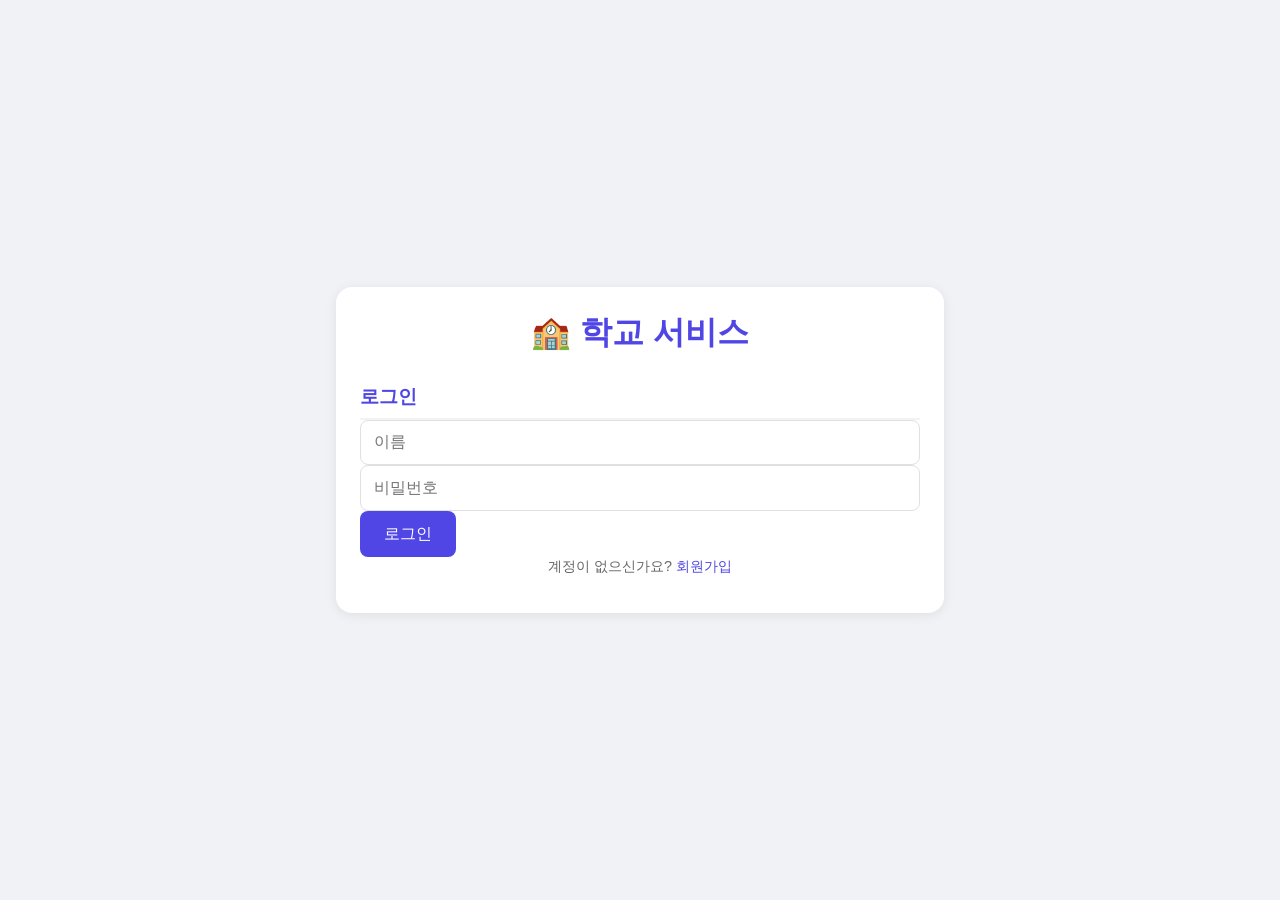
<file: index.html>
<!DOCTYPE html>
<html lang="ko">
<head>
    <meta charset="UTF-8">
    <meta name="viewport" content="width=device-width, initial-scale=1.0">
    <title>학교 서비스</title>
    <link rel="stylesheet" href="style.css">
</head>
<body>
    <nav>
        <span id="nav-username"></span>
        <span id="nav-points"></span>
        <button onclick="Auth.logout()">로그아웃</button>
    </nav>

    <div class="container">
        <!-- 공지사항 -->
        <div class="card">
            <h2>📢 공지사항</h2>
            <div id="notices"></div>
        </div>

        <!-- 포인트 현황 -->
        <div class="card">
            <h2>💰 내 포인트</h2>
            <div id="point-balance" class="point-display"></div>
            <h3>포인트 내역</h3>
            <div id="point-logs"></div>
        </div>

        <!-- 상품 목록 -->
        <div class="card">
            <h2>🛍️ 상품 목록</h2>
            <div id="items"></div>
        </div>

        <!-- 제작 요청 -->
        <div class="card">
            <h2>📝 제작 요청</h2>
            <input type="text" id="req-title" placeholder="요청 제목" />
            <textarea id="req-desc" placeholder="요청 내용"></textarea>
            <button onclick="createRequest()">요청하기</button>
            <p id="req-message"></p>
        </div>
    </div>

    <script src="api.js"></script>
    <script>
        // 로그인 체크
        if (!Auth.isLoggedIn()) window.location.href = 'login.html';
        const user = Auth.getUser();
        if (user.role === 'admin') window.location.href = 'admin.html';

        // 페이지 로드
        window.onload = async () => {
            document.getElementById('nav-username').textContent = `👤 ${user.username}`;

            // 내 정보
            const me = await API.me();
            document.getElementById('nav-points').textContent = `💰 ${me.point_balance}P`;
            document.getElementById('point-balance').textContent = `${me.point_balance} 포인트`;

            // 공지사항
            const notices = await API.getNotices();
            document.getElementById('notices').innerHTML = notices.map(n => `
                <div class="notice ${n.is_pinned ? 'pinned' : ''}">
                    ${n.is_pinned ? '📌' : ''} <strong>${n.title}</strong>
                    <p>${n.content}</p>
                </div>
            `).join('') || '<p>공지사항이 없습니다.</p>';

            // 상품 목록
            const items = await API.getItems();
            document.getElementById('items').innerHTML = items.map(i => `
                <div class="item">
                    <strong>${i.name}</strong>
                    <span>${i.price}P</span>
                    <span>재고: ${i.stock}</span>
                </div>
            `).join('') || '<p>상품이 없습니다.</p>';
        };

        async function createRequest() {
            const title = document.getElementById('req-title').value;
            const desc = document.getElementById('req-desc').value;
            try {
                const data = await API.createRequest(title, desc);
                document.getElementById('req-message').style.color = 'green';
                document.getElementById('req-message').textContent = 
                    `요청 완료! 고유번호: ${data.unique_code}`;
            } catch (e) {
                document.getElementById('req-message').style.color = 'red';
                document.getElementById('req-message').textContent = e.message;
            }
        }
    </script>
</body>
</html>
</file>
<file: style.css>
* {
    margin: 0;
    padding: 0;
    box-sizing: border-box;
}

body {
    font-family: 'Segoe UI', sans-serif;
    background: #f0f2f5;
    color: #333;
}

nav {
    background: #4f46e5;
    color: white;
    padding: 1rem 2rem;
    display: flex;
    justify-content: space-between;
    align-items: center;
}

nav button {
    background: rgba(255,255,255,0.2);
    color: white;
    border: none;
    padding: 0.5rem 1rem;
    border-radius: 8px;
    cursor: pointer;
}

.container {
    max-width: 800px;
    margin: 2rem auto;
    padding: 0 1rem;
    display: flex;
    flex-direction: column;
    gap: 1.5rem;
}

.card {
    background: white;
    border-radius: 16px;
    padding: 1.5rem;
    box-shadow: 0 2px 12px rgba(0,0,0,0.08);
    display: flex;
    flex-direction: column;
    gap: 0.8rem;
}

.card h2 {
    font-size: 1.2rem;
    color: #4f46e5;
    border-bottom: 2px solid #f0f2f5;
    padding-bottom: 0.5rem;
}

h1 {
    font-size: 2rem;
    color: #4f46e5;
    text-align: center;
    margin-bottom: 1rem;
}

input, textarea {
    width: 100%;
    padding: 0.8rem;
    border: 1px solid #e0e0e0;
    border-radius: 8px;
    font-size: 1rem;
    outline: none;
    transition: border 0.2s;
}

input:focus, textarea:focus {
    border-color: #4f46e5;
}

textarea {
    height: 100px;
    resize: vertical;
}

button {
    background: #4f46e5;
    color: white;
    border: none;
    padding: 0.8rem 1.5rem;
    border-radius: 8px;
    font-size: 1rem;
    cursor: pointer;
    transition: background 0.2s;
}

button:hover {
    background: #3730a3;
}

.point-display {
    font-size: 2.5rem;
    font-weight: bold;
    color: #4f46e5;
    text-align: center;
    padding: 1rem;
}

.notice {
    background: #f8f9ff;
    border-left: 4px solid #4f46e5;
    padding: 0.8rem;
    border-radius: 0 8px 8px 0;
    margin-bottom: 0.5rem;
}

.notice.pinned {
    background: #fff8e1;
    border-left-color: #f59e0b;
}

.item {
    display: flex;
    justify-content: space-between;
    align-items: center;
    padding: 0.8rem;
    background: #f8f9ff;
    border-radius: 8px;
    margin-bottom: 0.5rem;
}

/* 로그인 페이지 */
body:has(.card) {
    display: flex;
    justify-content: center;
    align-items: center;
    min-height: 100vh;
}

.card a {
    color: #4f46e5;
    text-decoration: none;
}

.card p {
    text-align: center;
    font-size: 0.9rem;
    color: #666;
}
</file>
